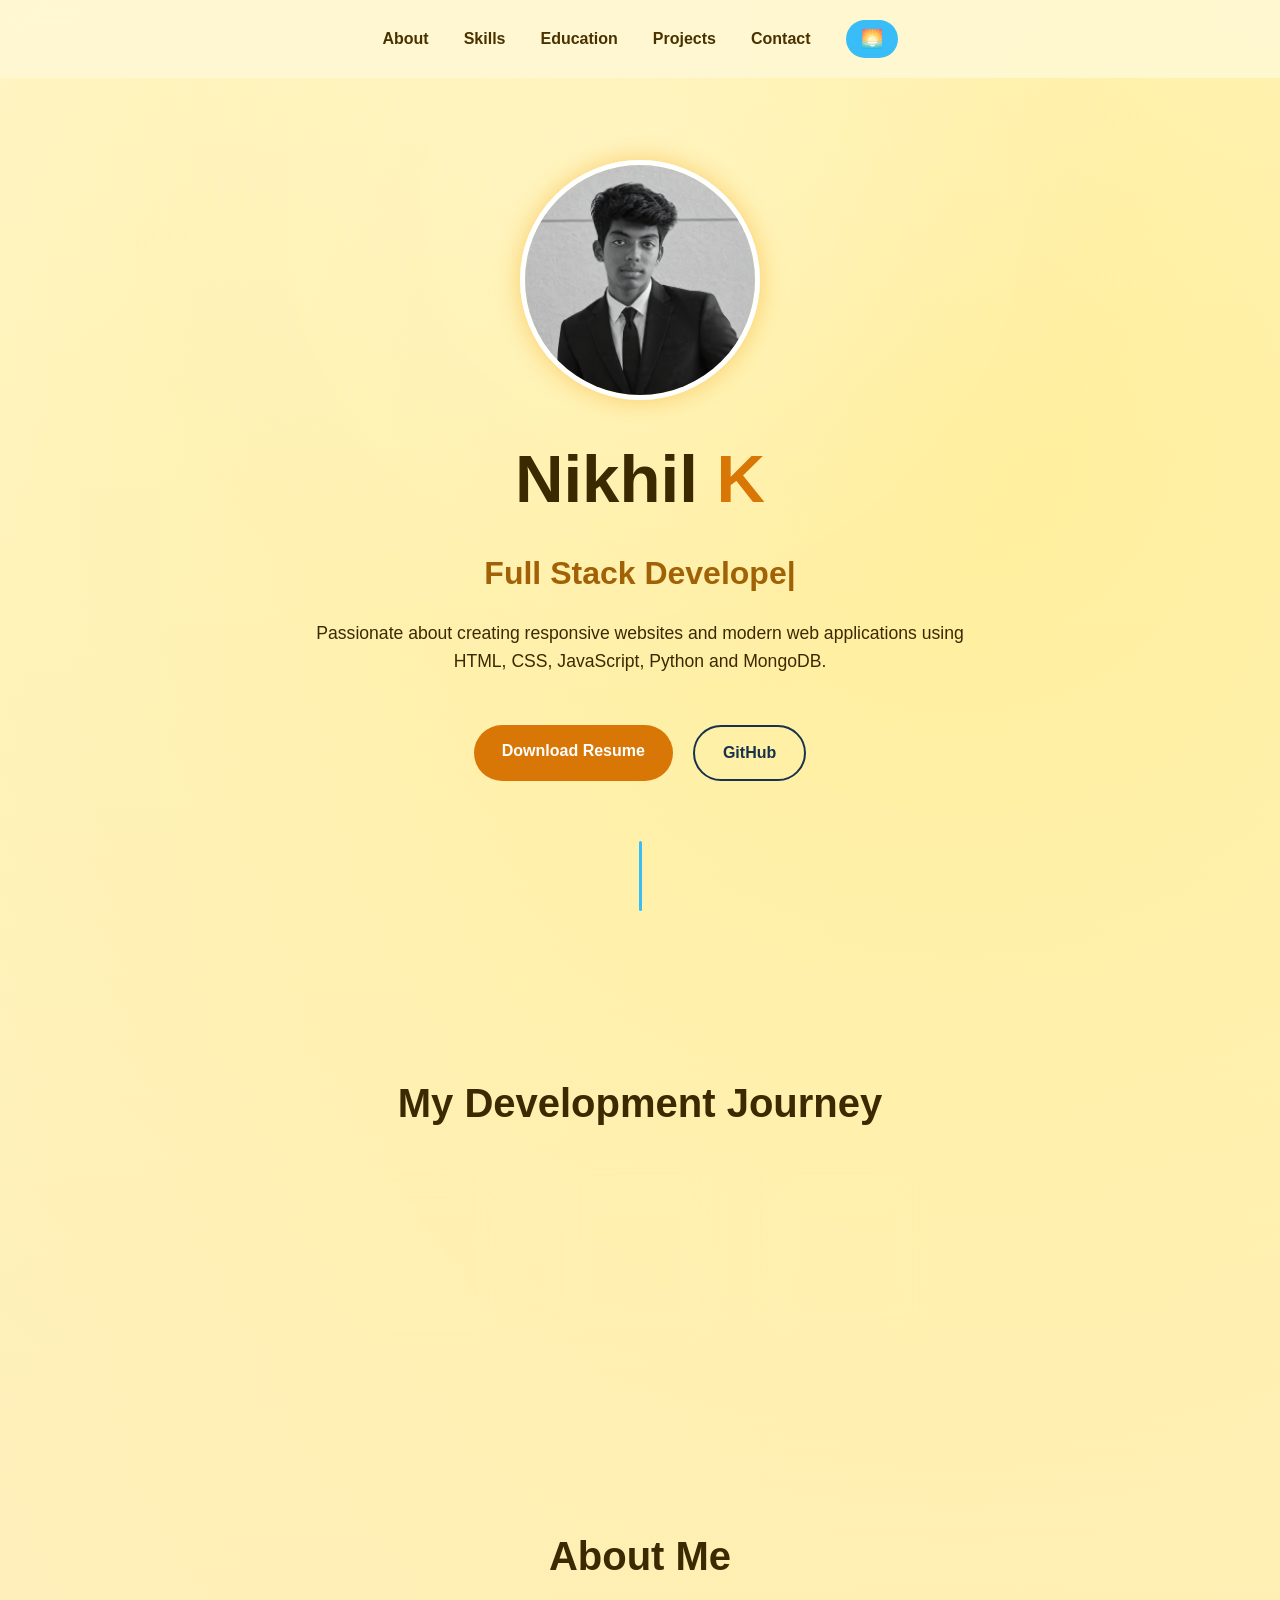
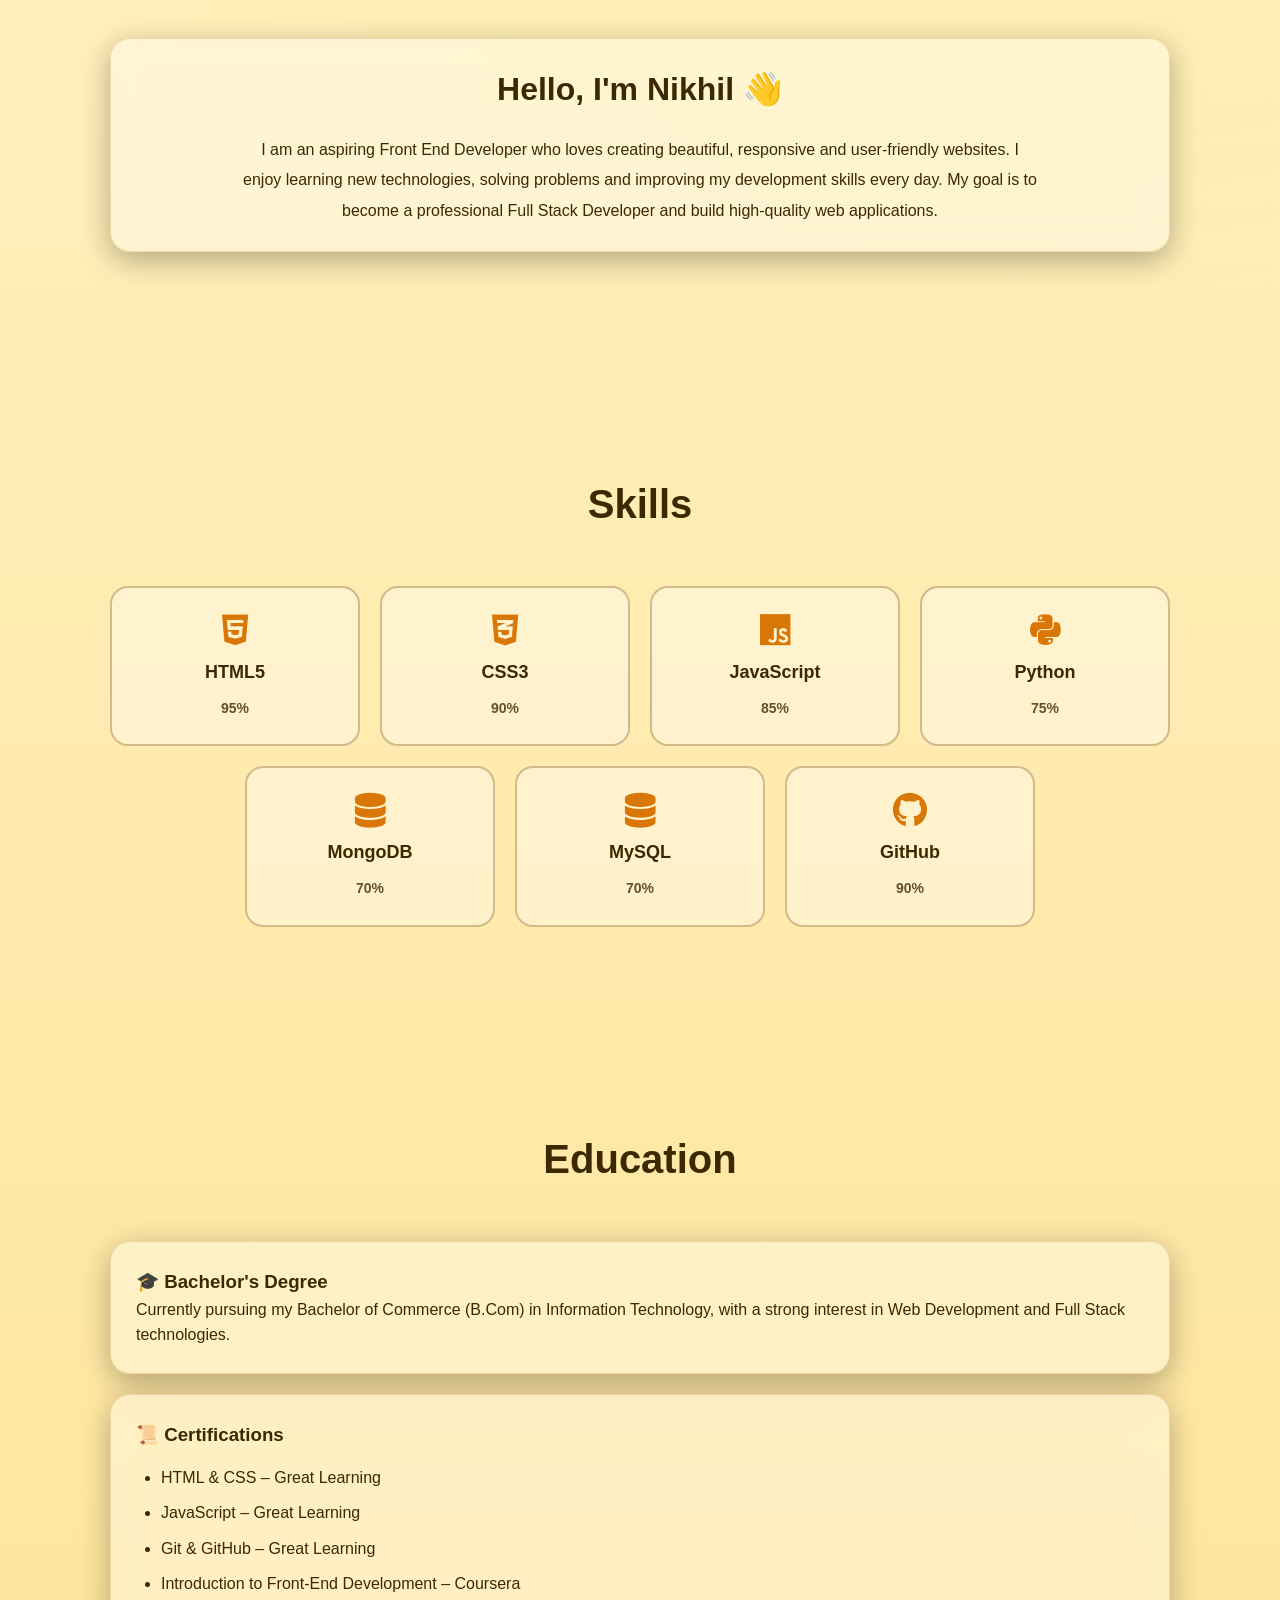
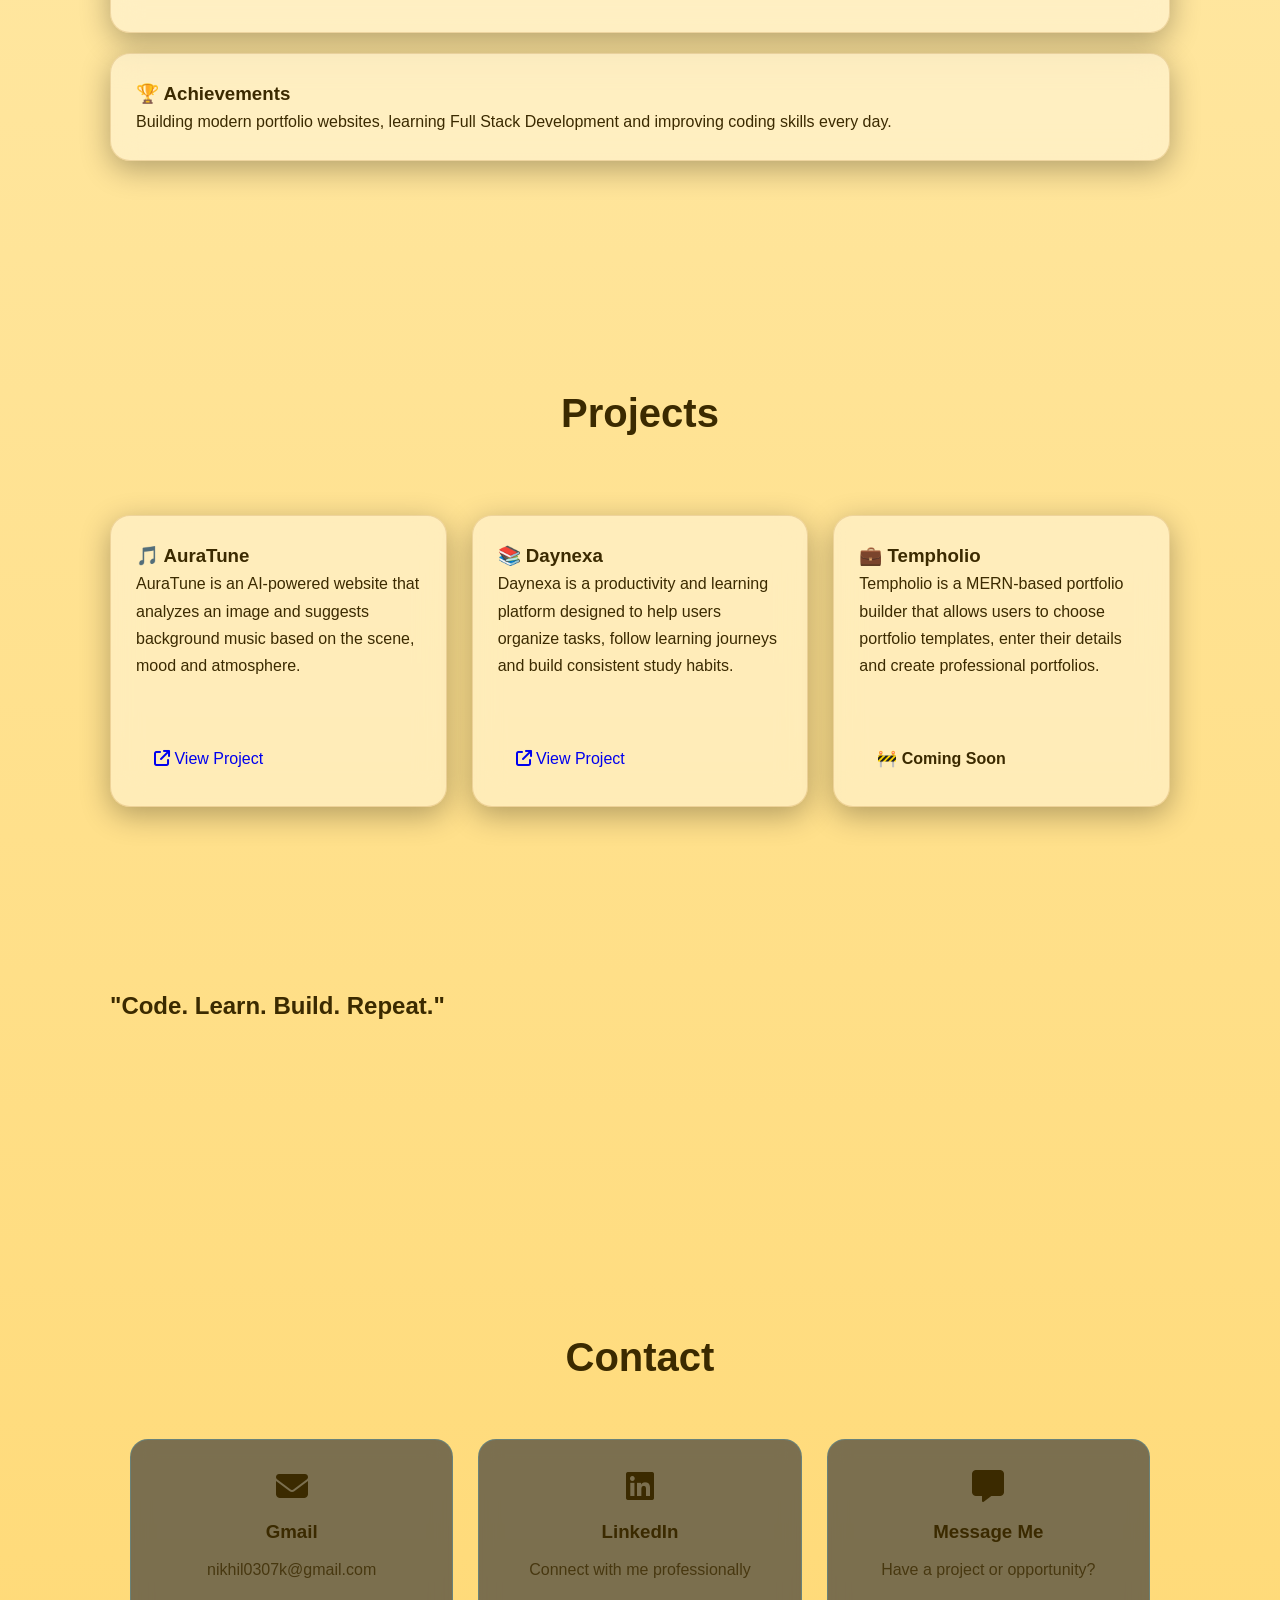
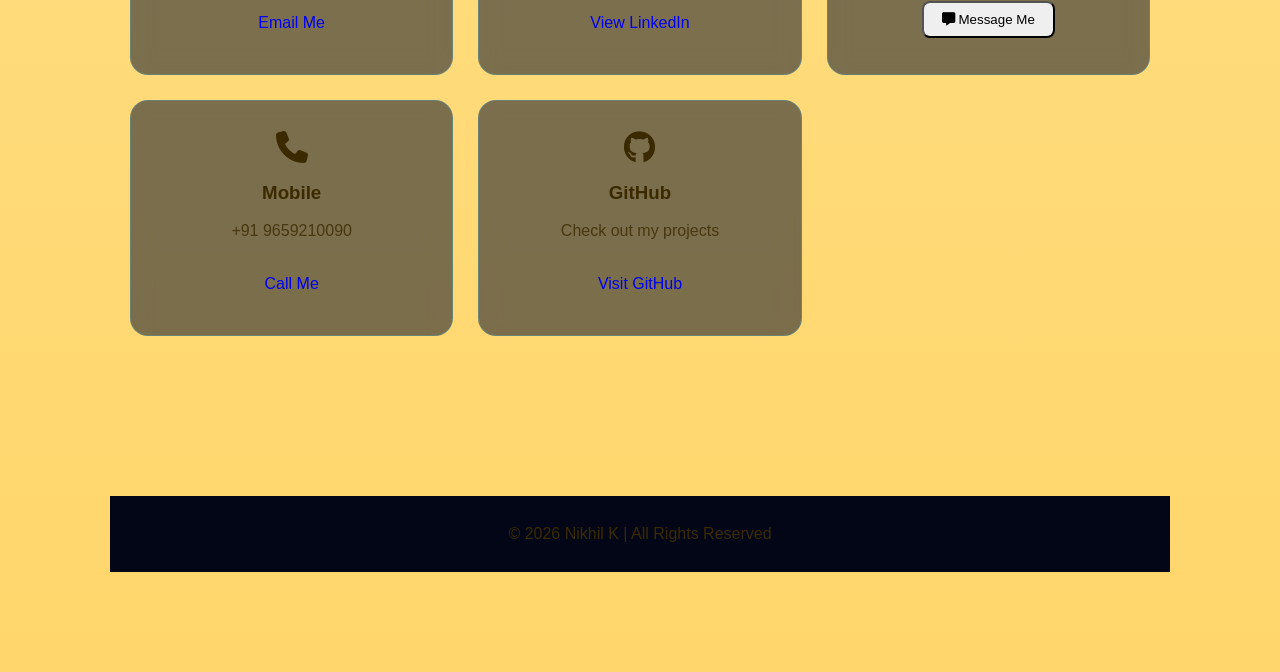
<file: index.html>
<!DOCTYPE html>
<html lang="en">

<head>
    <meta charset="UTF-8">
    <meta name="viewport" content="width=device-width, initial-scale=1.0">
    <title>Nikhil K | Portfolio</title>
    <link rel="stylesheet" href="style.css">
    <link rel="stylesheet" href="https://cdnjs.cloudflare.com/ajax/libs/font-awesome/6.5.2/css/all.min.css">
    </head>
<body>

<!-- Background Animation -->
    <div class="bg-animation">
        <span></span>
        <span></span>
        <span></span>
        <span></span>

        <div class="shooting-stars">

    <span></span>
    <span></span>
    <span></span>

</div>
    </div>

<!-- Navigation -->
    <nav>
        <a href="#about">About</a>
        <a href="#skills">Skills</a>
        <a href="#education">Education</a>
        <a href="#projects">Projects</a>
        <a href="#contact">Contact</a>
        <div class="theme-selector">
    <button id="theme-toggle" title="Change Theme">🌅</button>
</div>
        
</nav>
<!-- Hero -->
    <header>
        <img src="profile.jpg" alt="Nikhil" class="profile-pic">
        <h1>
            Nikhil <span class="highlight">K</span>
        </h1>
        <p class="hero-role">
            <span id="typing"></span>
        </p>

        <p class="hero-description">
            Passionate about creating responsive websites and modern web
            applications using HTML, CSS, JavaScript, Python and MongoDB.
        </p>

        <div class="hero-buttons">
           <a href="./Tech%20Nikhil_K_Resume.pdf" download="Nikhil_K_Resume.pdf" class="btn primary">
                Download Resume
           </a>
               
            <a href="https://github.com/Nikhil-0307"
               target="_blank"
               class="btn secondary">
                GitHub
            </a>

        </div>

        <div class="scroll-indicator"></div>

    </header>
    <!-- Hero Stats -->

<section class="hero-stats">

    <h2 class="section-title">My Development Journey</h2>

    <div class="stats-container">

        <div class="stat">
            <h2>5+</h2>
            <p>Technologies</p>
        </div>

        <div class="stat">
            <h2>4+</h2>
            <p>Projects</p>
        </div>

        <div class="stat">
            <h2>100%</h2>
            <p>Passion</p>
        </div>

    </div>

</section>
    
    <!-- About -->

    <section id="about">

        <h2 class="section-title">About Me</h2>

        <div class="card about-card">

            <div class="about-text">

                <h3>Hello, I'm Nikhil 👋</h3>

                <p>
                    I am an aspiring Front End Developer who loves creating
                    beautiful, responsive and user-friendly websites.

                    I enjoy learning new technologies, solving problems and
                    improving my development skills every day.

                    My goal is to become a professional Full Stack Developer and
                    build high-quality web applications.
                </p>

            </div>

        </div>

    </section>

    <!-- Skills -->
     <section id="skills">

    <h2 class="section-title">Skills</h2>

    <div class="skills">

        <div class="skill">
            <i class="fa-brands fa-html5"></i>
            <span>HTML5</span>
            <strong>95%</strong>
        </div>

        <div class="skill">
            <i class="fa-brands fa-css3-alt"></i>
            <span>CSS3</span>
            <strong>90%</strong>
        </div>

        <div class="skill">
            <i class="fa-brands fa-js"></i>
            <span>JavaScript</span>
            <strong>85%</strong>
        </div>

        <div class="skill">
            <i class="fa-brands fa-python"></i>
            <span>Python</span>
            <strong>75%</strong>
        </div>
        <div class="skill">
            <i class="fa-solid fa-database"></i>
            <span>MongoDB</span>
            <strong>70%</strong>
        </div>
        <div class="skill">
            <i class="fa-solid fa-database"></i>
            <span>MySQL</span>
            <strong>70%</strong>
        </div>
        <div class="skill">
            <i class="fa-brands fa-github"></i>
            <span>GitHub</span>
            <strong>90%</strong>
        </div>

    </div>

</section>
    

    <!-- Education -->

    <section id="education">

        <h2 class="section-title">
            Education
        </h2>

        <div class="card">

            <h3>🎓 Bachelor's Degree</h3>

            <p>
                Currently pursuing my Bachelor of Commerce (B.Com) in Information Technology,
                with a strong interest in Web Development and Full Stack technologies.
            </p>

        </div>

        <div class="card">

            <h3>📜 Certifications</h3>

            <ul>

                <li>HTML & CSS – Great Learning</li>

                <li>JavaScript – Great Learning</li>

                <li>Git & GitHub – Great Learning</li>

                <li>Introduction to Front-End Development – Coursera</li>

            </ul>

        </div>

        <div class="card">

            <h3>🏆 Achievements</h3>

            <p>
                Building modern portfolio websites, learning Full Stack
                Development and improving coding skills every day.
            </p>

        </div>

    </section>
    <section id="projects">

    <h2 class="section-title">Projects</h2>

    <div class="projects">

        <!-- AuraTune -->
        <div class="card project-card">

            <h3>🎵 AuraTune</h3>

            <p>
                AuraTune is an AI-powered website that analyzes an image
                and suggests background music based on the scene, mood
                and atmosphere.
            </p>

            <a
                href="https://auratune-two.vercel.app/"
                target="_blank"
                class="contact-btn"
            >
                <i class="fa-solid fa-arrow-up-right-from-square"></i>
                View Project
            </a>

        </div>


        <!-- Daynexa -->
        <div class="card project-card">

            <h3>📚 Daynexa</h3>

            <p>
                Daynexa is a productivity and learning platform designed
                to help users organize tasks, follow learning journeys
                and build consistent study habits.
            </p>

            <!-- Add your Daynexa Vercel URL here later -->
            <a
                href="https://daynexa.vercel.app/"
                target="_blank"
                class="contact-btn"
            >
                <i class="fa-solid fa-arrow-up-right-from-square"></i>
                View Project
            </a>

        </div>


        <!-- Tempholio -->
        <div class="card project-card">

            <h3>💼 Tempholio</h3>

            <p>
                Tempholio is a MERN-based portfolio builder that allows
                users to choose portfolio templates, enter their details
                and create professional portfolios.
            </p>

            <span class="coming-soon">
                🚧 Coming Soon
            </span>

        </div>

    </div>

</section>
    <!-- Quote -->

    <section class="quote">

        <h2>
            "Code. Learn. Build. Repeat."
        </h2>

    </section>

    <section id="contact">
        <!-- Contact -->

<section id="contact">

    <h2 class="section-title">
        Contact
    </h2>

    <div class="contact-container">

        <div class="contact-card">

            <i class="fa-solid fa-envelope"></i>

            <h3>Gmail</h3>

            <p>nikhil0307k@gmail.com</p>

            <a href="mailto:nikhil0307k@gmail.com" class="contact-btn">
                Email Me
            </a>

        </div>


        <div class="contact-card">

            <i class="fa-brands fa-linkedin"></i>

            <h3>LinkedIn</h3>

            <p>Connect with me professionally</p>

            <a href="https://www.linkedin.com/in/nikhil-k-0307"
               target="_blank"
               class="contact-btn">
                View LinkedIn
            </a>

        </div>


        <div class="contact-card">

            <i class="fa-solid fa-message"></i>

            <h3>Message Me</h3>

            <p>Have a project or opportunity?</p>
            <button id="message-button" class="contact-btn">
    <i class="fa-solid fa-message"></i>
    Message Me
</button>
            

        </div>


        <div class="contact-card">

            <i class="fa-solid fa-phone"></i>

            <h3>Mobile</h3>

            <p>+91 9659210090</p>

            <a href="tel:+919659210090" class="contact-btn">
                Call Me
            </a>

        </div>


        <div class="contact-card">

            <i class="fa-brands fa-github"></i>

            <h3>GitHub</h3>

            <p>Check out my projects</p>

            <a href="https://github.com/Nikhil-0307"
               target="_blank"
               class="contact-btn">
                Visit GitHub
            </a>

        </div>

    </div>

</section>
       <!-- Message Me Popup -->

<div id="message-modal" class="message-modal">

    <div class="message-box">

        <button id="close-message" class="close-message">
            &times;
        </button>

        <h2>Message Me 💬</h2>

        <p>Have a question or opportunity? I'd love to hear from you.</p>

        <form id="message-form">

            <input
                type="text"
                id="message-name"
                placeholder="Your Name"
                required
            >

            <input
                type="email"
                id="message-email"
                placeholder="Your Email"
                required
            >

            <textarea
                id="message-text"
                placeholder="Write your message..."
                rows="5"
                required
            ></textarea>

            <button type="submit" class="contact-btn">
                <i class="fa-solid fa-paper-plane"></i>
                Send Message
            </button>

        </form>

    </div>

</div> 

    <!-- Footer -->

    <footer>

        <p>
            © 2026 Nikhil K | All Rights Reserved
        </p>

    </footer>

    <script src="script.js"></script>

</body>

</html>
</file>
<file: style.css>
/* =========================
   RESET
========================= */

*{
    margin:0;
    padding:0;
    box-sizing:border-box;
    font-family:'Segoe UI',sans-serif;
}

html{
    scroll-behavior:smooth;
}

body{
    background:linear-gradient(-45deg,#0f172a,#1e3a8a,#0f172a,#312e81);
    background-size:400% 400%;
    animation:gradientBG 15s ease infinite;
    color:#fff;
    line-height:1.6;
    overflow-x:hidden;
}

@keyframes gradientBG{
    0%{background-position:0% 50%;}
    50%{background-position:100% 50%;}
    100%{background-position:0% 50%;}
}

/* =========================
   NAVBAR
========================= */

nav{
    position:fixed;
    top:0;
    left:0;
    width:100%;
    display:flex;
    justify-content:center;
    align-items:center;
    gap:35px;
    padding:20px;
    background:rgba(15,23,42,.92);
    backdrop-filter:blur(15px);
    z-index:1000;
}

nav a{
    color:white;
    text-decoration:none;
    font-weight:600;
    transition:.3s;
}

nav a:hover{
    color:#38bdf8;
}

#theme-toggle{
    padding:8px 15px;
    border:none;
    border-radius:25px;
    cursor:pointer;
    background:#38bdf8;
    color:white;
    font-size:18px;
}
/* =================================
   HERO / PROFILE THEME
================================= */

body.morning header {
    background:
        radial-gradient(
            circle at 50% 20%,
            rgba(255, 255, 255, 0.25),
            transparent 50%
        );
}

body.afternoon header {
    background:
        radial-gradient(
            circle at 50% 20%,
            rgba(255, 255, 255, 0.35),
            transparent 50%
        );
}

body.evening header {
    background:
        radial-gradient(
            circle at 50% 20%,
            rgba(99, 102, 241, 0.15),
            transparent 50%
        );
}

body.night header {
    background:
        radial-gradient(
            circle at 50% 20%,
            rgba(139, 92, 246, 0.18),
            transparent 50%
        );
}
/* =========================
   HERO
========================= */

header{
    min-height:100vh;
    display:flex;
    flex-direction:column;
    justify-content:center;
    align-items:center;
    text-align:center;
    padding:20px;
    background:linear-gradient(135deg,#1e293b,#0f172a);   
}
.profile-pic {
    width: 220px;
    height: 220px;
    border-radius: 50%;
    object-fit: cover;
    object-position: center top;
    border: 5px solid white;
    box-shadow: 0 0 35px rgba(56,189,248,.6);
    animation: float 4s ease-in-out infinite;

    /* Move the whole profile picture down */
    margin-top: 60px;
}

@keyframes float{
    0%,100%{transform:translateY(0);}
    50%{transform:translateY(-15px);}
}

header h1{
    margin-top:25px;
    font-size:4rem;
}

.highlight{
    color:#38bdf8;
}

.hero-role{
    font-size:2rem;
    font-weight:bold;
    margin-top:15px;
}

.hero-description{
    max-width:700px;
    margin:20px auto;
    color:#cbd5e1;
    font-size:1.1rem;
}

/* =========================
   BUTTONS
========================= */

.hero-buttons{
    display:flex;
    gap:20px;
    margin-top:30px;
    flex-wrap:wrap;
    justify-content:center;
}

.btn{
    display:inline-block;
    padding:13px 28px;
    border-radius:35px;
    text-decoration:none;
    font-weight:bold;
    transition:.35s;
}

.primary{
    background:#38bdf8;
    color:white;
}

.secondary{
    border:2px solid #38bdf8;
    color:#38bdf8;
}

.btn:hover{
    transform:translateY(-6px);
    box-shadow:0 15px 30px rgba(56,189,248,.35);
}

/* =========================
   SCROLL INDICATOR
========================= */

.scroll-indicator{
    width:3px;
    height:70px;
    background:#38bdf8;
    margin-top:60px;
    border-radius:20px;
    animation:scroll 2s infinite;
}

@keyframes scroll{
    from{
        transform:translateY(0);
        opacity:1;
    }
    to{
        transform:translateY(25px);
        opacity:0;
    }
}

/* =========================
   SECTIONS
========================= */

section{
    max-width:1100px;
    margin:auto;
    padding:100px 20px;
}

.section-title{
    text-align:center;
    font-size:2.5rem;
    color:#38bdf8;
    margin-bottom:50px;
}
/* =========================
   HERO STATS
========================= */

.hero-stats{
    max-width:1100px;
    margin:80px auto;
    display:grid;
    grid-template-columns:repeat(3,1fr);
    gap:30px;
    padding:0 20px;
}

.stat{
    background:rgba(255,255,255,.08);
    backdrop-filter:blur(18px);
    -webkit-backdrop-filter:blur(18px);
    border:1px solid rgba(255,255,255,.15);
    border-radius:20px;
    padding:35px;
    text-align:center;
    transition:.4s;
    box-shadow:0 8px 30px rgba(0,0,0,.3);
}

.stat:hover{
    transform:translateY(-10px);
    box-shadow:0 20px 40px rgba(56,189,248,.35);
}

.stat h2{
    font-size:2.8rem;
    color:#38bdf8;
}

.stat p{
    margin-top:10px;
    color:#cbd5e1;
}

/* =========================
   GLASS CARD
========================= */

.card{
    background:rgba(255,255,255,.08);
    backdrop-filter:blur(15px);
    -webkit-backdrop-filter:blur(15px);
    border:1px solid rgba(255,255,255,.15);
    border-radius:20px;
    padding:25px;
    margin:20px 0;
    transition:.4s;
    box-shadow:0 8px 30px rgba(0,0,0,.3);
}

.card:hover{
    transform:translateY(-10px) scale(1.02);
    box-shadow:0 15px 35px rgba(56,189,248,.35);
}

.card ul{
    margin-top:15px;
    padding-left:25px;
}

.card li{
    margin-bottom:10px;
}

/* =========================
   ABOUT
========================= */

.about-card{
    display:flex;
    justify-content:center;
    align-items:center;
    text-align:center;
}

.about-text{
    max-width:800px;
}

.about-text h3{
    font-size:2rem;
    color:#38bdf8;
    margin-bottom:20px;
}

.about-text p{
    color:#d1d5db;
    line-height:1.9;
}

/* =========================
   SKILLS
========================= */

.skills {
    display: flex;
    flex-wrap: wrap;
    justify-content: center;
    gap: 20px;
    margin-top: 30px;
}

.skill {
    width: calc(25% - 15px);
    min-height: 150px;
    padding: 25px 20px;
    box-sizing: border-box;

    border-radius: 18px;
    display: flex;
    flex-direction: column;
    align-items: center;
    justify-content: center;
    text-align: center;
    gap: 10px;

    background: rgba(255, 255, 255, 0.05);
    border: 1px solid rgba(255, 255, 255, 0.1);

    transition: transform 0.3s ease, box-shadow 0.3s ease;
}

.skill:hover {
    transform: translateY(-8px);
    box-shadow: 0 10px 30px rgba(0, 0, 0, 0.25);
}

.skill i {
    font-size: 35px;
}

.skill span {
    font-size: 18px;
    font-weight: 600;
}

.skill strong {
    font-size: 14px;
    opacity: 0.8;
}


/* =========================
   TABLET
========================= */

@media (max-width: 900px) {

    .skills {
        gap: 18px;
    }

    .skill {
        width: calc(50% - 9px);
    }

}


/* =========================
   MOBILE
========================= */

@media (max-width: 600px) {

    .skills {
        gap: 15px;
    }

    .skill {
        width: 100%;
        min-height: 140px;
    }

}


/* =========================
   PROJECTS
========================= */

.projects{
    display:grid;
    grid-template-columns:repeat(auto-fit,minmax(300px,1fr));
    gap:25px;
}

.project-card{
    transition:.35s;
}

.project-card:hover{
    transform:translateY(-12px) scale(1.03);
}

.project-btn{
    display:inline-block;
    margin-top:20px;
    color:#38bdf8;
    text-decoration:none;
    font-weight:600;
    transition:.3s;
}

.project-btn:hover{
    letter-spacing:1px;
}
/* =========================
   CONTACT
========================= */

.contact{
    text-align:center;
}

.contact h3{
    font-size:2rem;
    margin-bottom:15px;
}

.contact p{
    margin:12px 0;
    font-size:1.05rem;
}

/* =========================
   FOOTER
========================= */

footer{
    background:#020617;
    text-align:center;
    padding:25px;
    color:#94a3b8;
    margin-top:60px;
}

/* =========================
   LIGHT MODE
========================= */

.light-mode{
    background:#ffffff;
    color:#111827;
}

.light-mode header{
    background:linear-gradient(135deg,#f8fafc,#ffffff);
}

.light-mode nav{
    background:rgba(255,255,255,.95);
}

.light-mode nav a{
    color:#111827;
}

.light-mode nav a:hover{
    color:#38bdf8;
}

.light-mode .card,
.light-mode .skill,
.light-mode .stat{
    background:#f3f4f6;
    color:#111827;
}

.light-mode .bar{
    background:#d1d5db;
}

.light-mode footer{
    background:#e5e7eb;
    color:#111827;
}

.light-mode .hero-description,
.light-mode .about-text p,
.light-mode .stat p{
    color:#374151;
}

.light-mode .highlight{
    color:#0ea5e9;
}

/* =========================
   SCROLL ANIMATION
========================= */

.card,
.skill,
.stat{
    opacity:0;
    transform:translateY(40px);
    transition:opacity .8s ease, transform .8s ease;
}

.show{
    opacity:1;
    transform:translateY(0);
}

/* =========================
   BACKGROUND ANIMATION
========================= */

.bg-animation{
    position:fixed;
    inset:0;
    overflow:hidden;
    z-index:-1;
}

.bg-animation span{
    position:absolute;
    border-radius:50%;
    background:rgba(56,189,248,.18);
    animation:floatCircle 20s linear infinite;
}

.bg-animation span:nth-child(1){
    width:220px;
    height:220px;
    left:10%;
    animation-duration:18s;
}

.bg-animation span:nth-child(2){
    width:170px;
    height:170px;
    left:75%;
    animation-duration:22s;
    animation-delay:2s;
}

.bg-animation span:nth-child(3){
    width:260px;
    height:260px;
    left:45%;
    animation-duration:26s;
    animation-delay:4s;
}

.bg-animation span:nth-child(4){
    width:140px;
    height:140px;
    left:85%;
    animation-duration:20s;
    animation-delay:6s;
}

@keyframes floatCircle{
    0%{
        transform:translateY(100vh) scale(.8);
        opacity:0;
    }
    20%{
        opacity:.4;
    }
    100%{
        transform:translateY(-120vh) scale(1.4);
        opacity:0;
    }
}
/* =========================
   LIGHT MODE - BLUE FLOATING CIRCLES
========================= */

body.light .bg-animation span {
    background: rgba(0, 140, 255, 0.30);

    box-shadow:
        0 0 20px rgba(0, 140, 255, 0.35),
        0 0 40px rgba(0, 140, 255, 0.20);
}
/* =========================
   TYPING CURSOR
========================= */

#typing::after{
    content:"|";
    animation:blink .7s infinite;
}

@keyframes blink{
    50%{
        opacity:0;
    }
}

/* =========================
   RESPONSIVE DESIGN
   Desktop + Laptop + Tablet + Mobile
========================= */


/* =========================
   LARGE DESKTOP / PC
========================= */

@media (min-width: 1200px) {

    header {
        padding: 120px 40px 80px;
    }

    .profile-pic {
        width: 240px;
        height: 240px;
        margin-top: 40px;       /* MOVE PROFILE DOWN */
    }

    header h1 {
        font-size: 4.2rem;
    }

    .hero-role {
        font-size: 2rem;
    }
}


/* =========================
   LAPTOP
========================= */

@media (min-width: 769px) and (max-width: 1199px) {

    nav {
        gap: 25px;
        padding: 18px;
    }

    header {
        min-height: 100vh;
        padding: 110px 30px 70px;
    }

    .profile-pic {
        width: 210px;
        height: 210px;
        margin-top: 40px;       /* MOVE PROFILE DOWN */
    }

    header h1 {
        font-size: 3.5rem;
    }

    .hero-role {
        font-size: 1.8rem;
    }

    .hero-description {
        max-width: 650px;
        font-size: 1rem;
    }

    .hero-stats {
        grid-template-columns: repeat(3, 1fr);
        gap: 20px;
    }

    section {
        padding: 80px 30px;
    }
}


/* =========================
   TABLET
========================= */

@media (min-width: 481px) and (max-width: 768px) {

    nav {
        gap: 15px;
        padding: 15px;
        flex-wrap: wrap;
    }

    nav a {
        font-size: 14px;
    }

    header {
        min-height: 100vh;
        padding: 110px 25px 60px;
    }

    .profile-pic {
        width: 180px;
        height: 180px;
        margin-top: 25px;       /* MOVE PROFILE DOWN */
    }

    header h1 {
        font-size: 2.8rem;
        margin-top: 20px;
    }

    .hero-role {
        font-size: 1.5rem;
    }

    .hero-description {
        font-size: 1rem;
        max-width: 600px;
        padding: 0 15px;
    }

    .hero-buttons {
        flex-direction: row;
        flex-wrap: wrap;
        gap: 12px;
    }

    .btn {
        padding: 12px 22px;
    }

    .hero-stats {
        grid-template-columns: 1fr;
        gap: 20px;
        margin: 50px auto;
    }

    .skills {
        grid-template-columns: repeat(2, 1fr);
    }

    .projects {
        grid-template-columns: 1fr;
    }

    section {
        padding: 80px 20px;
    }
}


/* =========================
   MOBILE
========================= */

@media (max-width: 480px) {

    /* NAVBAR */

    nav {
        position: fixed;
        top: 0;
        left: 0;
        width: 100%;
        padding: 12px 8px;
        gap: 8px;
        flex-wrap: wrap;
        justify-content: center;
    }

    nav a {
        font-size: 12px;
        padding: 4px;
    }

    #theme-toggle {
        padding: 6px 10px;
        font-size: 15px;
    }


    /* HERO */

    header {
        min-height: 100vh;
        padding: 100px 15px 50px;
    }


    /* PROFILE */

    .profile-pic {
        width: 150px;
        height: 150px;
        margin-top: 25px;       /* MOVE PROFILE DOWN */
    }


    header h1 {
        font-size: 2.2rem;
        margin-top: 20px;
    }

    .hero-role {
        font-size: 1.25rem;
    }

    .hero-description {
        font-size: 0.95rem;
        line-height: 1.6;
        padding: 0 5px;
    }


    /* BUTTONS */

    .hero-buttons {
        flex-direction: column;
        align-items: center;
        gap: 12px;
    }

    .btn {
        width: 85%;
        max-width: 260px;
    }


    /* STATS */

    .hero-stats {
        grid-template-columns: 1fr;
    }


    /* SKILLS */

    .skills {
        grid-template-columns: 1fr;
    }


    /* PROJECTS */

    .projects {
        grid-template-columns: 1fr;
    }


    /* SECTIONS */

    section {
        padding: 65px 15px;
    }

    .section-title {
        font-size: 2rem;
    }
}
/* =====================================================
   FINAL 4-THEME OVERRIDE
   Morning → Afternoon → Evening → Night
===================================================== */

/* Smooth theme transition */
body,
nav,
header,
section,
.card,
.skill,
.hero-stats,
footer,
.btn {
    transition:
        background 0.8s ease,
        background-color 0.8s ease,
        color 0.5s ease,
        border-color 0.5s ease,
        box-shadow 0.5s ease;
}


/* =====================================================
   🌅 MORNING
===================================================== */

body.morning {
    background:
        radial-gradient(
            circle at 75% 8%,
            rgba(255, 238, 150, 0.9),
            transparent 30%
        ),
        linear-gradient(
            180deg,
            #fff8d6 0%,
            #ffe9a8 50%,
            #ffd66b 100%
        );

    color: #3b2a00;
}

body.morning header,
body.morning section {
    color: #3b2a00;
}

body.morning h1,
body.morning h2,
body.morning h3,
body.morning p,
body.morning li,
body.morning .hero-description {
    color: #3b2a00;
}

body.morning .hero-role {
    color: #a16207;
}

body.morning .highlight {
    color: #d97706;
}

body.morning nav {
    background: rgba(255, 248, 214, 0.82);
    border-color: rgba(161, 98, 7, 0.18);
}

body.morning nav a {
    color: #4a3200;
}

body.morning .card,
body.morning .skill,
body.morning .stat {
    background: rgba(255, 255, 255, 0.38);
    border-color: rgba(161, 98, 7, 0.18);
}

body.morning .skill i {
    color: #d97706;
}


/* =====================================================
   ☁️ AFTERNOON
===================================================== */

body.afternoon {
    background:
        radial-gradient(
            circle at 20% 15%,
            rgba(255, 255, 255, 0.8),
            transparent 25%
        ),
        linear-gradient(
            180deg,
            #dff3ff 0%,
            #b9dcf5 50%,
            #a9c9df 100%
        );

    color: #17324d;
}

body.afternoon h1,
body.afternoon h2,
body.afternoon h3,
body.afternoon p,
body.afternoon li,
body.afternoon .hero-description {
    color: #17324d;
}

body.afternoon .hero-role {
    color: #2563a8;
}

body.afternoon .highlight {
    color: #0284c7;
}

body.afternoon nav {
    background: rgba(224, 243, 255, 0.82);
    border-color: rgba(30, 64, 90, 0.18);
}

body.afternoon nav a {
    color: #17324d;
}

body.afternoon .card,
body.afternoon .skill,
body.afternoon .stat {
    background: rgba(255, 255, 255, 0.42);
    border-color: rgba(30, 64, 90, 0.16);
}

body.afternoon .skill i {
    color: #0284c7;
}


/* =====================================================
   🌧️ EVENING
===================================================== */

body.evening {
    background:
        radial-gradient(
            circle at 70% 15%,
            rgba(99, 102, 241, 0.28),
            transparent 30%
        ),
        linear-gradient(
            180deg,
            #1e3a5f 0%,
            #172554 50%,
            #0f172a 100%
        );

    color: #e5edff;
}

body.evening h1,
body.evening h2,
body.evening h3,
body.evening p,
body.evening li,
body.evening .hero-description {
    color: #e5edff;
}

body.evening .hero-role {
    color: #a5b4fc;
}

body.evening .highlight {
    color: #60a5fa;
}

body.evening nav {
    background: rgba(15, 23, 42, 0.78);
    border-color: rgba(165, 180, 252, 0.18);
}

body.evening nav a {
    color: #e5edff;
}

body.evening .card,
body.evening .skill,
body.evening .stat {
    background: rgba(15, 23, 42, 0.48);
    border-color: rgba(165, 180, 252, 0.16);
}

body.evening .skill i {
    color: #60a5fa;
}


/* =====================================================
   🌌 NIGHT
===================================================== */

body.night {
    background:
        radial-gradient(
            ellipse at 50% 25%,
            rgba(91, 33, 182, 0.32),
            transparent 38%
        ),
        radial-gradient(
            ellipse at 80% 70%,
            rgba(30, 64, 175, 0.22),
            transparent 35%
        ),
        linear-gradient(
            135deg,
            #020617 0%,
            #0f172a 50%,
            #1e1b4b 100%
        );

    color: #e5e7ff;
}

body.night h1,
body.night h2,
body.night h3,
body.night p,
body.night li,
body.night .hero-description {
    color: #e5e7ff;
}

body.night .hero-role {
    color: #c4b5fd;
}

body.night .highlight {
    color: #60a5fa;
}

body.night nav {
    background: rgba(2, 6, 23, 0.82);
    border-color: rgba(196, 181, 253, 0.18);
}

body.night nav a {
    color: #e5e7ff;
}

body.night .card,
body.night .skill,
body.night .stat {
    background: rgba(15, 23, 42, 0.48);
    border-color: rgba(196, 181, 253, 0.16);
}

body.night .skill i {
    color: #60a5fa;
}


/* =====================================================
   👤 PROFILE PICTURE — THEME GLOW
===================================================== */

body.morning .profile-pic {
    box-shadow:
        0 0 25px rgba(245, 158, 11, 0.45);
}

body.afternoon .profile-pic {
    box-shadow:
        0 0 25px rgba(14, 165, 233, 0.40);
}

body.evening .profile-pic {
    box-shadow:
        0 0 30px rgba(99, 102, 241, 0.50);
}

body.night .profile-pic {
    box-shadow:
        0 0 35px rgba(139, 92, 246, 0.65),
        0 0 75px rgba(59, 130, 246, 0.22);
}


/* =====================================================
   🌅 MORNING — NO FLOATING CIRCLES
===================================================== */

body.morning .bg-animation > span,
body.afternoon .bg-animation > span {
    display: none;
}


/* =====================================================
   🌧️ EVENING — RAIN ATMOSPHERE
===================================================== */

body.evening .bg-animation > span {
    width: 2px;
    height: 80px;
    border-radius: 0;

    background: linear-gradient(
        transparent,
        rgba(147, 197, 253, 0.65)
    );

    animation: rainFall 1.2s linear infinite;
}

body.evening .bg-animation > span:nth-child(1) {
    left: 20%;
    animation-delay: 0.2s;
}

body.evening .bg-animation > span:nth-child(2) {
    left: 45%;
    animation-delay: 0.7s;
}

body.evening .bg-animation > span:nth-child(3) {
    left: 70%;
    animation-delay: 0.4s;
}

body.evening .bg-animation > span:nth-child(4) {
    left: 90%;
    animation-delay: 1s;
}

@keyframes rainFall {
    0% {
        transform: translateY(-120px);
        opacity: 0;
    }

    20% {
        opacity: 0.7;
    }

    100% {
        transform: translateY(110vh);
        opacity: 0;
    }
}


/* =====================================================
   🌌 NIGHT — STAR FIELD
===================================================== */

body.night .bg-animation > span {
    background: white;
    border-radius: 50%;

    box-shadow:
        0 0 5px white,
        0 0 12px rgba(147, 197, 253, 0.9);

    animation: starTwinkle 3.5s ease-in-out infinite;
}

body.night .bg-animation > span:nth-child(1) {
    width: 3px;
    height: 3px;
    left: 15%;
    top: 18%;
}

body.night .bg-animation > span:nth-child(2) {
    width: 2px;
    height: 2px;
    left: 40%;
    top: 30%;
}

body.night .bg-animation > span:nth-child(3) {
    width: 4px;
    height: 4px;
    left: 72%;
    top: 16%;
}

body.night .bg-animation > span:nth-child(4) {
    width: 2px;
    height: 2px;
    left: 85%;
    top: 60%;
}

@keyframes starTwinkle {
    0%,
    100% {
        opacity: 0.25;
        transform: scale(0.7);
    }

    50% {
        opacity: 1;
        transform: scale(1.5);
    }
}


/* =====================================================
   ☄️ SHOOTING STARS — NIGHT ONLY
===================================================== */

body:not(.night) .shooting-stars {
    display: none;
}

body.night .shooting-stars {
    display: block;
    position: fixed;
    inset: 0;
    pointer-events: none;
    overflow: hidden;
}

body.night .shooting-stars span {
    position: absolute;

    width: 120px;
    height: 2px;

    background: linear-gradient(
        90deg,
        transparent,
        rgba(255, 255, 255, 0.95)
    );

    border-radius: 50%;

    transform: rotate(-35deg);

    animation: shootingStar 7s linear infinite;

    opacity: 0;
}

body.night .shooting-stars span:nth-child(1) {
    top: 18%;
    left: 70%;
    animation-delay: 1s;
}

body.night .shooting-stars span:nth-child(2) {
    top: 38%;
    left: 55%;
    animation-delay: 4s;
}

body.night .shooting-stars span:nth-child(3) {
    top: 12%;
    left: 85%;
    animation-delay: 7s;
}

@keyframes shootingStar {
    0% {
        transform: translate(0, 0) rotate(-35deg);
        opacity: 0;
    }

    5% {
        opacity: 1;
    }

    18% {
        transform: translate(-300px, 180px) rotate(-35deg);
        opacity: 0;
    }

    100% {
        opacity: 0;
    }
}


/* =====================================================
   BUTTON THEME
===================================================== */

body.morning .btn.primary {
    background: #d97706;
    color: white;
}

body.afternoon .btn.primary {
    background: #0284c7;
    color: white;
}

body.evening .btn.primary,
body.night .btn.primary {
    background: #4f46e5;
    color: white;
}

body.morning .btn.secondary,
body.afternoon .btn.secondary {
    color: #17324d;
    border-color: currentColor;
}

body.evening .btn.secondary,
body.night .btn.secondary {
    color: #e5e7ff;
    border-color: currentColor;
}


/* =====================================================
   THEME BUTTON
===================================================== */

#theme-toggle {
    transition:
        transform 0.3s ease,
        background 0.5s ease;
}

#theme-toggle:hover {
    transform: scale(1.12);
}
/* =================================
   SKILLS SQUARE FRAME VISIBILITY
================================= */

/* 🌅 Morning */
body.morning .skill {
    border: 2px solid rgba(120, 85, 20, 0.35);
}

/* ☁️ Afternoon */
body.afternoon .skill {
    border: 2px solid rgba(40, 80, 120, 0.35);
}

/* 🌧️ Evening */
body.evening .skill {
    border: 2px solid rgba(165, 180, 252, 0.30);
}

/* 🌌 Night */
body.night .skill {
    border: 2px solid rgba(196, 181, 253, 0.30);
}
/* =================================
   DEVELOPMENT JOURNEY HEADING
================================= */

.hero-stats .section-title {
    width: 100%;
    text-align: center;
    margin-bottom: 25px;
}

.hero-stats .stats-container {
    width: 100%;
    display: flex;
    justify-content: center;
    gap: 25px;
    flex-wrap: wrap;
}
/* =================================
   DEVELOPMENT JOURNEY
================================= */

.hero-stats {
    display: block !important;
    width: 100%;
    text-align: center;
}

.hero-stats > .section-title {
    display: block;
    width: 100%;
    text-align: center;
    margin: 0 auto 30px auto;
}

.hero-stats .stats-container {
    display: flex;
    justify-content: center;
    align-items: stretch;
    gap: 25px;
    width: 100%;
    flex-wrap: wrap;
}

.hero-stats .stat {
    flex: 0 0 180px;
    text-align: center;
}
/* =================================
   CONTACT SECTION
================================= */

.contact-container {
    max-width: 1100px;
    margin: 0 auto;
    display: grid;
    grid-template-columns: repeat(3, 1fr);
    gap: 25px;
}

.contact-card {
    padding: 30px 20px;
    text-align: center;
    border-radius: 18px;
    border: 1px solid rgba(56, 189, 248, 0.25);
    background: rgba(15, 23, 42, 0.55);
    backdrop-filter: blur(10px);
    transition: 0.3s ease;
}

.contact-card:hover {
    transform: translateY(-8px);
}

.contact-card > i {
    font-size: 2rem;
    margin-bottom: 15px;
}

.contact-card h3 {
    margin-bottom: 10px;
}

.contact-card p {
    margin-bottom: 18px;
    opacity: 0.8;
}

.contact-btn {
    display: inline-block;
    padding: 9px 18px;
    border-radius: 8px;
    text-decoration: none;
    transition: 0.3s ease;
}

.contact-btn:hover {
    transform: translateY(-3px);
}


/* Mobile */

@media (max-width: 768px) {

    .contact-container {
        grid-template-columns: 1fr;
    }

}
/* =================================
   MESSAGE ME POPUP
================================= */

.message-modal {
    position: fixed;
    inset: 0;
    display: none;
    justify-content: center;
    align-items: center;
    padding: 20px;
    background: rgba(0, 0, 0, 0.65);
    backdrop-filter: blur(8px);
    z-index: 9999;
}

.message-modal.active {
    display: flex;
}

.message-box {
    position: relative;
    width: 100%;
    max-width: 500px;
    padding: 35px;
    border-radius: 20px;
    background: rgba(15, 23, 42, 0.95);
    border: 1px solid rgba(56, 189, 248, 0.4);
    box-shadow: 0 20px 60px rgba(0, 0, 0, 0.4);
    animation: messagePopup 0.3s ease;
}

.message-box h2 {
    margin-bottom: 10px;
}

.message-box p {
    margin-bottom: 25px;
    opacity: 0.8;
}

.message-box form {
    display: flex;
    flex-direction: column;
    gap: 15px;
}

.message-box input,
.message-box textarea {
    width: 100%;
    padding: 13px 15px;
    border-radius: 10px;
    border: 1px solid rgba(148, 163, 184, 0.3);
    background: rgba(255, 255, 255, 0.06);
    color: inherit;
    font-family: inherit;
    outline: none;
    resize: vertical;
}

.message-box input:focus,
.message-box textarea:focus {
    border-color: #38bdf8;
}

.message-box input::placeholder,
.message-box textarea::placeholder {
    color: #94a3b8;
}

.close-message {
    position: absolute;
    top: 12px;
    right: 15px;
    width: 35px;
    height: 35px;
    border: none;
    background: transparent;
    color: inherit;
    font-size: 28px;
    cursor: pointer;
}

.close-message:hover {
    transform: rotate(90deg);
}

@keyframes messagePopup {

    from {
        opacity: 0;
        transform: scale(0.9) translateY(20px);
    }

    to {
        opacity: 1;
        transform: scale(1) translateY(0);
    }

}


/* Mobile */

@media (max-width: 600px) {

    .message-box {
        padding: 28px 20px;
    }

}
/* =========================
   PROJECTS
========================= */

.projects {
    width: 100%;
    max-width: 1100px;
    margin: 0 auto;

    display: grid;
    grid-template-columns: repeat(3, 1fr);

    gap: 25px;
}


/* Project Cards */

.project-card {
    display: flex;
    flex-direction: column;
    height: 100%;
}


.project-card p {
    flex: 1;
    line-height: 1.7;
}


/* View Project Button */

.project-card .contact-btn {
    align-self: flex-start;
    margin-top: 18px;
}


/* Coming Soon */

.coming-soon {
    display: inline-block;

    margin-top: 18px;
    padding: 9px 18px;

    border-radius: 8px;

    font-weight: 600;
}


/* =========================
   PROJECT RESPONSIVE DESIGN
========================= */

@media (max-width: 900px) {

    .projects {
        grid-template-columns: repeat(2, 1fr);
    }

}


/* Mobile */

@media (max-width: 600px) {

    .projects {
        grid-template-columns: 1fr;
        gap: 20px;
    }

    .project-card .contact-btn,
    .coming-soon {
        width: 100%;
        text-align: center;
    }

}
</file>
